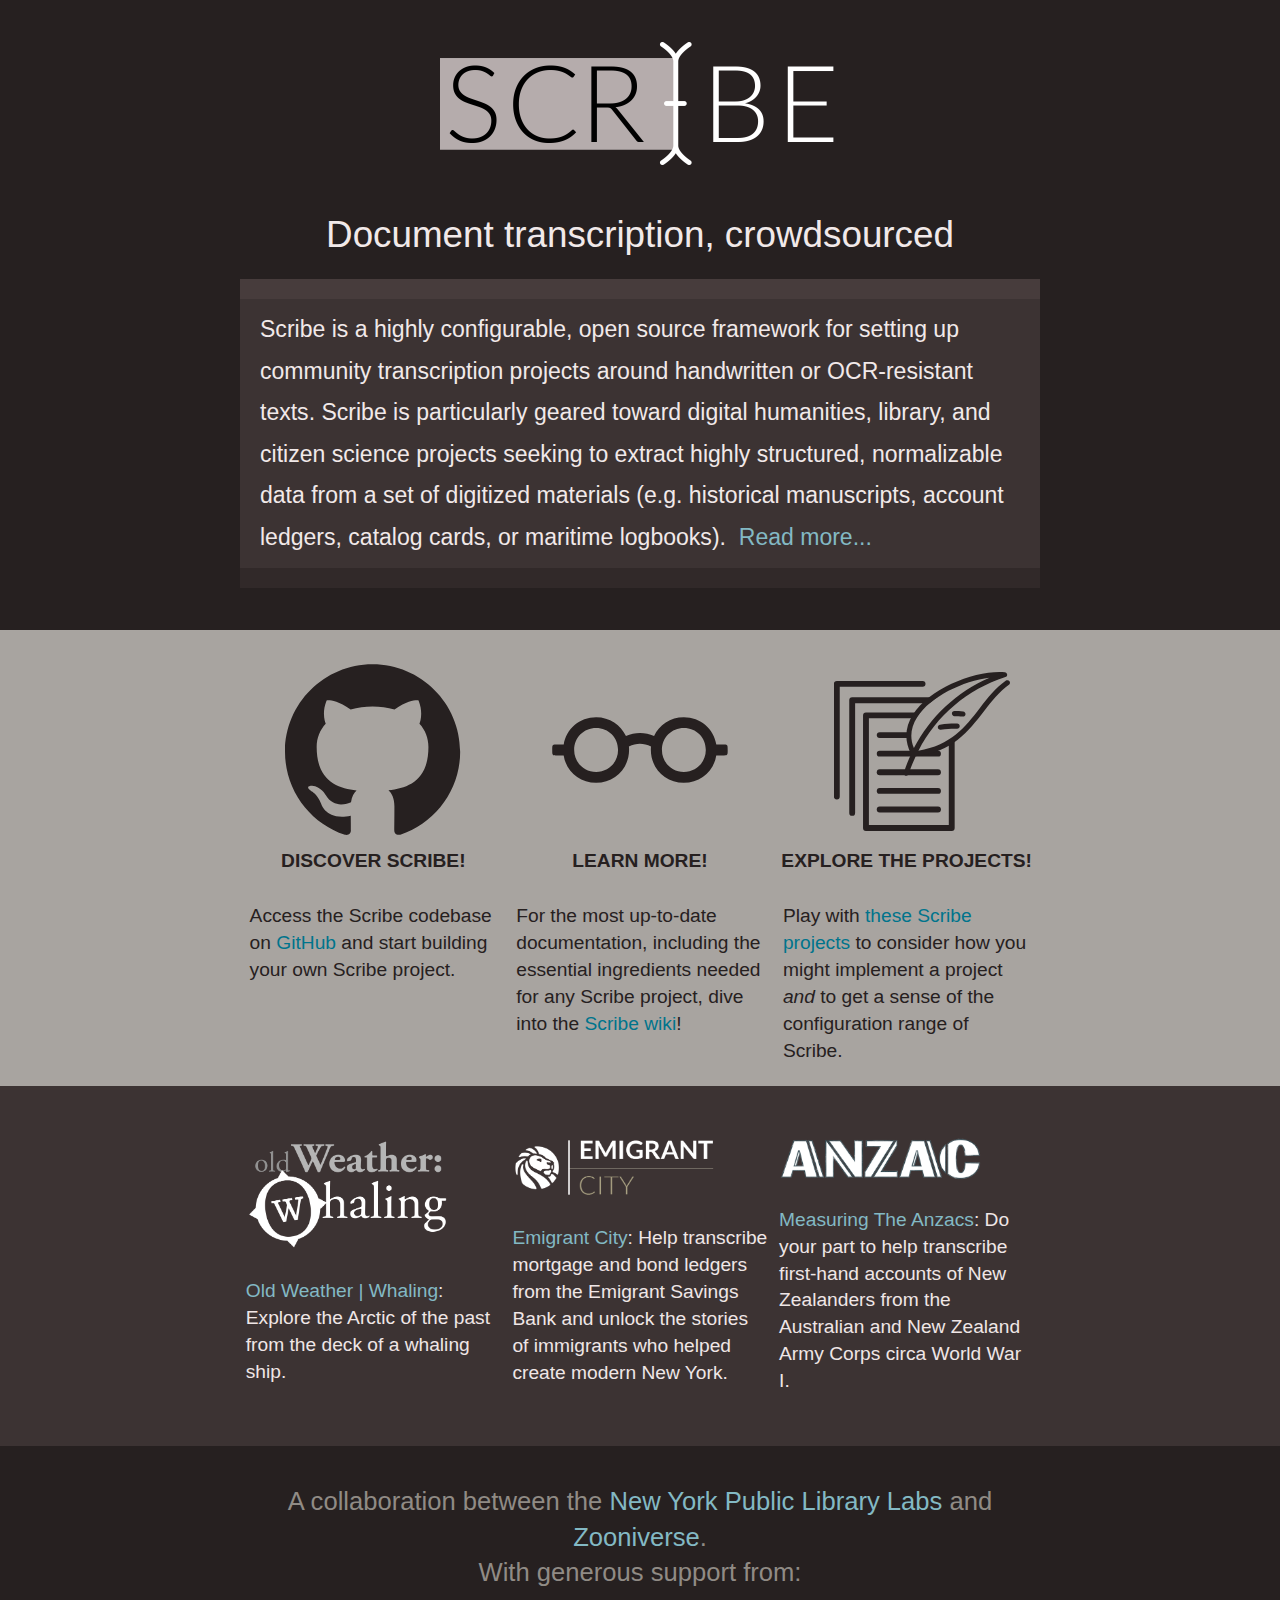
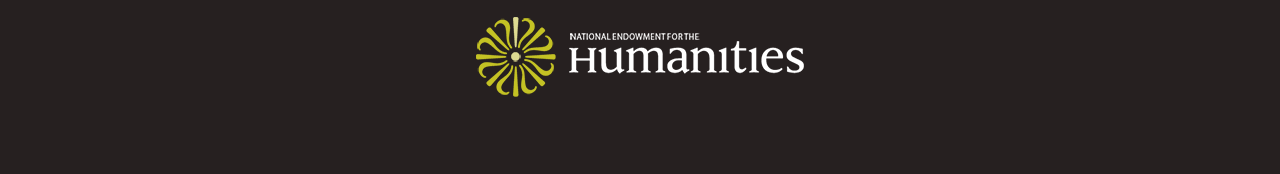
<file: index.html>
<!DOCTYPE html>
<!--[if lt IE 7]>      <html class="no-js lt-ie9 lt-ie8 lt-ie7"> <![endif]-->
<!--[if IE 7]>         <html class="no-js lt-ie9 lt-ie8"> <![endif]-->
<!--[if IE 8]>         <html class="no-js lt-ie9"> <![endif]-->
<!--[if gt IE 8]><!--> <html class="no-js"> <!--<![endif]-->
<head>
  <meta charset="utf-8">
  <meta http-equiv="X-UA-Compatible" content="IE=edge">
  <title>Scribe Framework</title>
  <meta name="description" content="Document transcription, crowdsourced">
  <meta name="viewport" content="width=device-width, initial-scale=1">
  <link rel="stylesheet" href="css/app.css">
  <script src="js/vendor/modernizr-2.6.2.min.js"></script>
</head>
<body>

  <div class="container">
    <img src="img/scribe-logo-inv.png" alt="Scribe Logo" title="Scribe" class="stretch" />
    <p class="lead">
      Document transcription, crowdsourced<br>
    </p>
    <div class="infobox">
      <p>
Scribe is a highly configurable, open source framework for setting up community transcription projects around handwritten or OCR-resistant texts. Scribe is particularly geared toward digital humanities, library, and citizen science projects seeking to extract highly structured, normalizable data from a set of digitized materials (e.g. historical manuscripts, account ledgers, catalog cards, or maritime logbooks). <span class="more"><br><br>Scribe is not a crowdsourcing project in a box, but it establishes the <a href="https://github.com/zooniverse/scribeAPI">foundation</a> for a developer to configure and launch a project far more easily than if starting from scratch. Informed by previous crowdsourcing efforts by <a href="http://labs.nypl.org">NYPL Labs</a> and <a href="https://www.zooniverse.org/">Zooniverse</a>, Scribe handles many of the technical operations common across transcription projects and offers highly configurable task flows and schemas, allowing project administrators to focus on the specifics of their materials and audience.<br><br>One of Scribe’s more distinctive affordances is a division of labor model intended to lower barriers to participation and to ensure higher quality results. Scribe breaks the crowd’s work into three discrete task flows: <strong>Marking</strong> (identifying document structure), <strong>Transcription</strong> (data entry), and <strong>Verification</strong> (quality control). Accuracy is further ensured by automated transcription analysis that helps determine consensus among contributors.<br><br>A good deal of thought and work has gone into Scribe, but it is most definitely a first draft. We hope you’ll work with us to improve it. Or fork it and take it in other directions.</span>
      <a href="#more" class="more-link">&nbsp;Read more...</a>
      </p>
    </div>
    <!---<p class="small">
      For information on setting up a Scribe project and more, explore the following resources:
    </p>--->
  </div>

  <div class="wrapper">
    <div class="container links">
      <div class="col span-1-3">
        <a href="https://github.com/zooniverse/scribeAPI" class="icon">
          <!-- github icon via img/github.svg -->
          <svg version="1.1" id="github-icon" xmlns="http://www.w3.org/2000/svg" xmlns:xlink="http://www.w3.org/1999/xlink" x="0px" y="0px"
          	 viewBox="0 0 300 300" style="enable-background:new 0 0 300 300;" xml:space="preserve">
          <path class="st0" d="M149.2,3.7C66.8,3.7,0,70.5,0,153c0,65.9,42.8,121.9,102.1,141.6c7.5,1.4,10.2-3.2,10.2-7.2
          	c0-3.5-0.1-12.9-0.2-25.4c-41.5,9-50.3-20-50.3-20c-6.8-17.2-16.6-21.8-16.6-21.8c-13.6-9.3,1-9.1,1-9.1c15,1.1,22.9,15.4,22.9,15.4
          	c13.3,22.8,34.9,16.2,43.4,12.4c1.4-9.6,5.2-16.2,9.5-20c-33.1-3.8-68-16.6-68-73.8c0-16.3,5.8-29.6,15.4-40
          	c-1.5-3.8-6.7-19,1.5-39.5c0,0,12.5-4,41,15.3c11.9-3.3,24.7-5,37.4-5c12.7,0.1,25.4,1.7,37.4,5c28.5-19.3,41-15.3,41-15.3
          	c8.1,20.5,3,35.7,1.5,39.5c9.6,10.4,15.3,23.8,15.3,40c0,57.3-34.9,70-68.1,73.6c5.4,4.6,10.1,13.7,10.1,27.6
          	c0,20-0.2,36.1-0.2,40.9c0,4,2.7,8.6,10.3,7.2c59.3-19.8,102-75.7,102-141.6C298.5,70.5,231.7,3.7,149.2,3.7z"/>
          </svg>
          <span class="caption">Discover Scribe!</span>
        </a>
        <p class="small">Access the Scribe codebase on <a href="https://github.com/zooniverse/scribeAPI">GitHub</a> and start building your own Scribe project.</p>
      </div>
      <div class="col span-1-3">
        <a href="https://github.com/zooniverse/scribeAPI/wiki" class="icon">
          <!-- spectacles icon via img/spectacles.svg -->
          <svg version="1.1" id="spectacles-icon" xmlns="http://www.w3.org/2000/svg" xmlns:xlink="http://www.w3.org/1999/xlink" x="0px" y="0px"
          	 viewBox="0 0 300 300" style="enable-background:new 0 0 300 300;" xml:space="preserve">
          <path d="M224.8,187.4c-20.9,0-37.4-16.4-37.4-37.4c0-21.2,16.4-37.4,37.4-37.4c21.2,0,37.4,16.1,37.4,37.4
          	C262.1,170.9,246,187.4,224.8,187.4z M75.2,187.4c-20.9,0-37.4-16.4-37.4-37.4c0-21.2,16.4-37.4,37.4-37.4
          	c21.2,0,37.4,16.1,37.4,37.4C112.6,170.9,96.5,187.4,75.2,187.4z M290.3,140.7h-10.2c-4.2-26.9-26.9-46.7-55.3-46.7
          	c-23,0-42.2,12.9-50.8,32.3c-15-7.2-32.9-7.2-47.9,0c-8.7-19.1-27.8-32.3-50.8-32.3c-28.4,0-51.1,19.7-55.3,46.7H9.7
          	c-9.3,0-9.3,0-9.3,9.3s0,9.3,9.3,9.3h10.2c4.2,26.9,26.9,46.7,55.3,46.7c31.7,0,56.2-24.5,56.2-56.2c0-1.8,0-3.6-0.3-5.7
          	c12.6-6.3,25.1-6.3,37.7,0c-0.3,2.1-0.3,3.9-0.3,5.7c0,31.7,24.5,56.2,56.2,56.2c28.4,0,51.1-19.7,55.3-46.7h10.2
          	c9.3,0,9.3,0,9.3-9.3S299.5,140.7,290.3,140.7z"/>
          </svg>
          <span class="caption">Learn more!</span>
        </a>
        <p class="small">For the most up-to-date documentation, including the essential ingredients needed for any Scribe project, dive into the <a href="https://github.com/zooniverse/scribeAPI/wiki">Scribe wiki</a>!</p>
      </div>
      <div class="col span-1-3">
        <a href="#projects" class="icon scroll-to-link">
          <!-- docs icon via img/docs.svg -->
          <svg version="1.1" id="projects-icon" xmlns="http://www.w3.org/2000/svg" xmlns:xlink="http://www.w3.org/1999/xlink" x="0px" y="0px"
          	 viewBox="0 0 300 300" style="enable-background:new 0 0 300 300;" xml:space="preserve">
          <rect x="54.5" y="91" class="st0" width="146.2" height="192"/>
          <polyline class="st0" points="31,257.2 31,65.2 177.3,65.2 "/>
          <polyline class="st0" points="4.8,229.2 4.8,37.2 151,37.2 "/>
          <line class="st0" x1="77.9" y1="219.7" x2="177.3" y2="219.7"/>
          <line class="st0" x1="77.9" y1="251.5" x2="177.3" y2="251.5"/>
          <line class="st0" x1="77.9" y1="124.6" x2="177.3" y2="124.6"/>
          <line class="st0" x1="77.9" y1="156.3" x2="177.3" y2="156.3"/>
          <line class="st0" x1="77.9" y1="188" x2="177.3" y2="188"/>
          <path class="st1" d="M278.9,20.7c-50.7,6.2-114.1,35.7-140,76.1c-12.6,19.7-14.7,39.6-6.3,59.5C164.2,95.7,215.3,48.2,278.9,20.7z"
          	/>
          <path class="st1" d="M140.5,151.7c0,0,36.6-90.3,132.9-125c0,0,34.3-0.7,20.7,10.5S194.5,166.7,140.5,151.7z"/>
          <path d="M123.2,193.9c-0.4,0-0.9-0.1-1.3-0.2c-2.3-0.7-3.5-3.2-2.8-5.5c3.5-10.8,7.7-21.4,12.4-31.5c-11.9-22.1-10.8-45.3,3.1-67.2
          	c28.9-45.6,108-76.2,156.6-72.2c2.1,0.2,3.7,1.8,4,3.8c0.2,2-1,4-3,4.6c-65.3,21.3-117.6,66-148.3,125.5
          	c55.3-8.5,80.3-40.9,104.5-72.2c13.8-17.8,26.7-34.6,44.8-47.3c2-1.4,4.7-0.9,6,1c1.4,2,0.9,4.7-1,6c-16.9,12-29.6,28.3-42.9,45.5
          	c-26.2,33.8-53.2,68.8-116,76.3c-4.5,9.7-8.5,19.8-11.9,30.2C126.7,192.8,125,193.9,123.2,193.9z M265.1,26.7
          	c-44.7,5.5-100.5,31.6-123.3,67.4c-11.1,17.4-12.9,35.1-5.6,52.7C164.1,93.1,209.1,51.1,265.1,26.7z"/>
          <path d="M219.9,93c-0.1,0-0.2,0-0.4,0c-5.6-0.5-8.5-0.6-14.2-0.7c-2.4,0-4.3-2-4.3-4.4c0-2.4,1.7-4.3,4.4-4.3c6,0.1,9,0.2,14.8,0.7
          	c2.4,0.2,4.2,2.3,4,4.7C224,91.3,222.1,93,219.9,93z"/>
          <path d="M181.3,115.5c-2.2,0-4-1.6-4.3-3.8c-0.3-2.4,1.4-4.5,3.7-4.9c11.8-1.5,17.8-1.9,29.3-1.8c2.4,0,4.3,2,4.3,4.4
          	c0,2.4-2,4-4.4,4.3c-11.2-0.1-16.6,0.2-28.1,1.7C181.6,115.5,181.4,115.5,181.3,115.5z"/>
          </svg>
          <span class="caption">Explore the Projects!</span>
        </a>
        <p class="small">Play with <a href="#projects" class="scroll-to-link">these Scribe projects</a> to consider how you might implement a project <em>and</em> to get a sense of the configuration range of Scribe.</p>
      </div>
    </div>
  </div>

  <div class="wrapper secondary">
    <div id="projects" class="container projects">
      <div class="col span-1-3">
        <p><a href="http://whaling.oldweather.org/"><img src="img/whaling_logo.png" /></a></p>
        <p><a href="http://whaling.oldweather.org/">Old Weather | Whaling</a>: Explore the Arctic of the past from the deck of a whaling ship.</p>
      </div>
      <div class="col span-1-3">
        <p><a href="http://emigrantcity.nypl.org/"><img src="img/emigrants_logo.png" /></a></p>
        <p><a href="http://emigrantcity.nypl.org/">Emigrant City</a>: Help transcribe mortgage and bond ledgers from the Emigrant Savings Bank and unlock the stories of immigrants who helped create modern New York.</p>
      </div>
      <div class="col span-1-3">
        <p><a href="http://www.measuringtheanzacs.org/"><img src="img/anzac_logo.png" /></a></p>
        <p><a href="http://www.measuringtheanzacs.org/#/">Measuring The Anzacs</a>: Do your part to help transcribe first-hand accounts of New Zealanders from the Australian and New Zealand Army Corps circa World War I.</p>
      </div>
    </div>
  </div>

  <div class="container">
    <p class="footer">
      A collaboration between the <a href="http://labs.nypl.org/" target="_blank">New York Public Library Labs</a> and <a href="https://www.zooniverse.org/" target="_blank">Zooniverse</a>.
      <br />With generous support from:
    </p>

    <p>
      <a href="http://www.neh.gov/" target="_blank"><img src="img/neh_logo.png" title="The National Endowment for the Humanities" alt="The National Endowment for the Humanities" /></a>
    </p>
  </div>

  <!-- <form id="mailing-list-form" action="https://docs.google.com/a/nypl.org/forms/d/1n--k3nl8ZK9GyFIWJYGUaLaAFQEvqXj_nc25sZLi9lg/formResponse"
        method="POST" target="hidden_iframe">
    <label>Keep me posted:</label>
    <input type="email" name="entry.1851418165" placeholder="Your Email">
    <input type="hidden" name="fromEmail" value="false">
    <input type="hidden" name="fbzx" value="-9096211064945165698">
    <button type="submit">Submit</button>
  </form>
  <iframe name="hidden_iframe" id="hidden_iframe"></iframe>
  <div id="success">
    Thank you, we'll keep you posted!
  </div> -->

  <script src="//ajax.googleapis.com/ajax/libs/jquery/1.10.2/jquery.min.js"></script>
  <script>window.jQuery || document.write('<script src="js/vendor/jquery-1.10.2.min.js"><\/script>')</script>
  <script src="js/app.js"></script>

  <script>
    (function(i,s,o,g,r,a,m){i['GoogleAnalyticsObject']=r;i[r]=i[r]||function(){
    (i[r].q=i[r].q||[]).push(arguments)},i[r].l=1*new Date();a=s.createElement(o),
    m=s.getElementsByTagName(o)[0];a.async=1;a.src=g;m.parentNode.insertBefore(a,m)
    })(window,document,'script','//www.google-analytics.com/analytics.js','ga');

    ga('create', 'UA-69794002-1', 'auto');
    ga('send', 'pageview');

  </script>

</body>
</html>
</file>
<file: css/app.css>
@import url(normalize.css);html,button,input,select,textarea{font-family:"HelveticaNeue-Light", "Helvetica Neue Light", "Helvetica Neue", Helvetica, Arial, "Lucida Grande", sans-serif;color:#f1e9e9;background:#262020}html{font-size:1em;line-height:1.4}.container{max-width:800px;margin:30px auto;text-align:center;padding:12px}.container:before,.container:after{content:" ";display:table}.container:after{clear:both}.wrapper{width:100%;background:#a8a4a0;color:#262020;margin:-30px 0;padding:20px 0}.wrapper .container{margin:0 auto}.wrapper a{color:#00748c}.wrapper a:hover,.wrapper a:active{color:#0089a6}.wrapper.secondary{background:#3c3333;color:#efe6e6}.wrapper.secondary a{color:#83b9c4}.wrapper.secondary a:hover,.wrapper.secondary a:active{color:#a6cdd4}.col{float:left;-webkit-box-sizing:border-box;-moz-box-sizing:border-box;box-sizing:border-box}.col.span-1-3{width:33.33333%}::-moz-selection{background:#efe6e6;text-shadow:none;color:#000}::selection{background:#efe6e6;text-shadow:none;color:#000}p{font-size:1.6em}p.lead{font-size:2.3em;margin-bottom:0.5em}p.small,p small{font-size:1.3em}p.footer{color:#908b85}p strong{letter-spacing:1px;color:#fff}img.stretch{width:50%;min-width:320px}hr{border:none;border-top:1px solid #444;margin:1em 0;padding:0}a{color:#83b9c4;text-decoration:none}a:hover,a:active{color:#a6cdd4}label{font-size:1.6em;color:#908b85}input{font-size:1.6em;border:none;height:40px;line-height:40px;text-indent:6px;background:#000;color:#fff;outline:none;margin-bottom:0.4em}input:focus{background:#070707}.infobox{padding:10px 20px;background:#3c3333;text-align:left;font-size:0.9em;line-height:1.8;margin-bottom:30px;overflow:hidden;border-top:20px solid #473c3c;border-bottom:20px solid #312929}.infobox p{margin:0}.infobox p .more{display:none}.links{text-align:left}.links p{font-size:1.2em;padding:0.5em 0.5em 0}.projects{text-align:left}.projects p{font-size:1.2em;padding:0 0.3em 0}.projects small{font-size:0.6em}.projects img{width:80%;height:auto;-webkit-transition:-webkit-transform 0.5s;-moz-transition:-moz-transform 0.5s;-o-transition:-o-transform 0.5s;transition:transform 0.5s}.projects img:hover{-webkit-transform:scale(1.1);-moz-transform:scale(1.1);transform:scale(1.1)}.button,button{display:inline-block;color:#fff;background:#598ba8;padding:0 16px;border:0;font-size:1.6em;height:40px;line-height:40px}.button:hover,button:hover{background:#7aa2ba;color:#fff}.icon{display:block;-webkit-transition:-webkit-transform 0.5s;-moz-transition:-moz-transform 0.5s;-o-transition:-o-transform 0.5s;transition:transform 0.5s}.icon svg{width:66%;height:auto;margin:0 auto;display:block}.icon svg path{fill:#262020;-moz-transition:fill 0.5s;-o-transition:fill 0.5s;-webkit-transition:fill 0.5s;-ms-transition:fill 0.5s;transition:fill 0.5s}.icon #projects-icon{padding-left:30px}.icon #projects-icon .st0{fill:none;stroke:#262020;stroke-width:10;stroke-linecap:round;stroke-linejoin:round;stroke-miterlimit:10;-moz-transition:stroke 0.5s;-o-transition:stroke 0.5s;-webkit-transition:stroke 0.5s;-ms-transition:stroke 0.5s;transition:stroke 0.5s}.icon #projects-icon .st1{fill:#a8a4a0}.icon .caption{display:block;text-align:center;text-transform:uppercase;font-size:1.2em;color:#262020;font-weight:bold;padding-top:0.5em;white-space:nowrap;overflow:visible;-moz-transition:color 0.5s;-o-transition:color 0.5s;-webkit-transition:color 0.5s;-ms-transition:color 0.5s;transition:color 0.5s}.icon:hover{-webkit-transform:scale(1.1);-moz-transform:scale(1.1);transform:scale(1.1)}.icon:hover svg path{fill:#473c3c}.icon:hover #projects-icon .st0{stroke:#473c3c}.icon:hover .caption{color:#473c3c}#success{display:none;padding:12px;background:#518939;color:#fff}#hidden_iframe{display:none}.clearfix:before,.clearfix:after{content:" ";display:table}.clearfix:after{clear:both}
</file>
